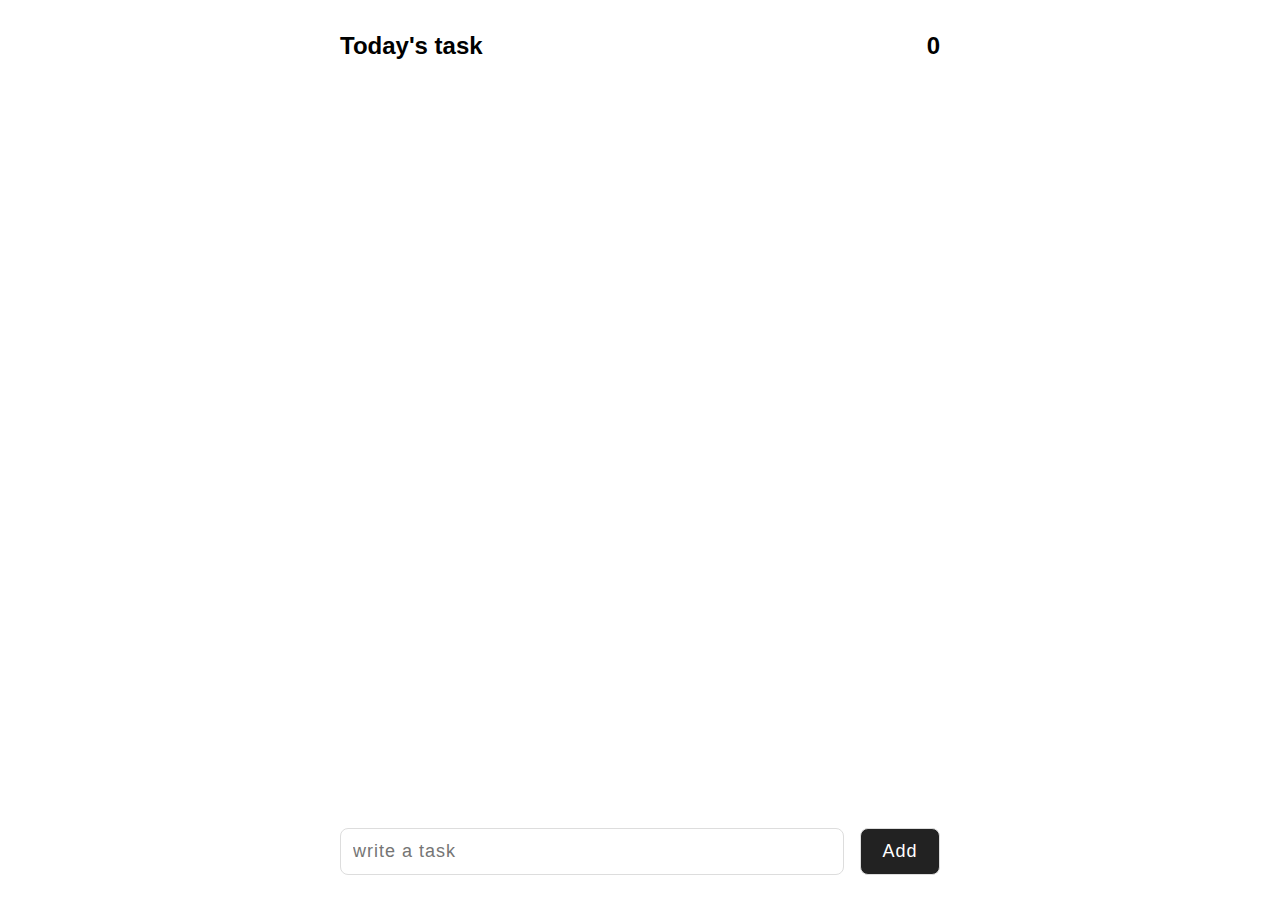
<file: index.htm>
<!DOCTYPE html>
<html lang="en">
<head>
    <meta charset="UTF-8">
    <meta name="viewport" content="width=device-width, initial-scale=1.0">
    <title>To-do App</title>
    <meta name="mobile-web-app-capable" content="yes">
    <meta name="theme-color" content="#fff">
    <link rel="shortcut icon" type="image/png" href="favicon.png">
    <link rel="apple-touch-icon" href="favicon.png">
    <link rel="stylesheet" href="style.css">
    <link href='https://unpkg.com/boxicons@2.1.4/css/boxicons.min.css' rel='stylesheet'>
</head>
<body>
    <div class="frame">
        <div class="heading">
            Today's task
            <span id="listCount">0</span>
        </div>
        <div class="list"></div>
        <form class="bottomBar" onsubmit="addItem(event)">
            <input type="text" id="text" placeholder="write a task" required>
            <button>Add</button>
        </form>
    </div>
    
    <script src="todo.js"></script>
</body>
</html>
</file>
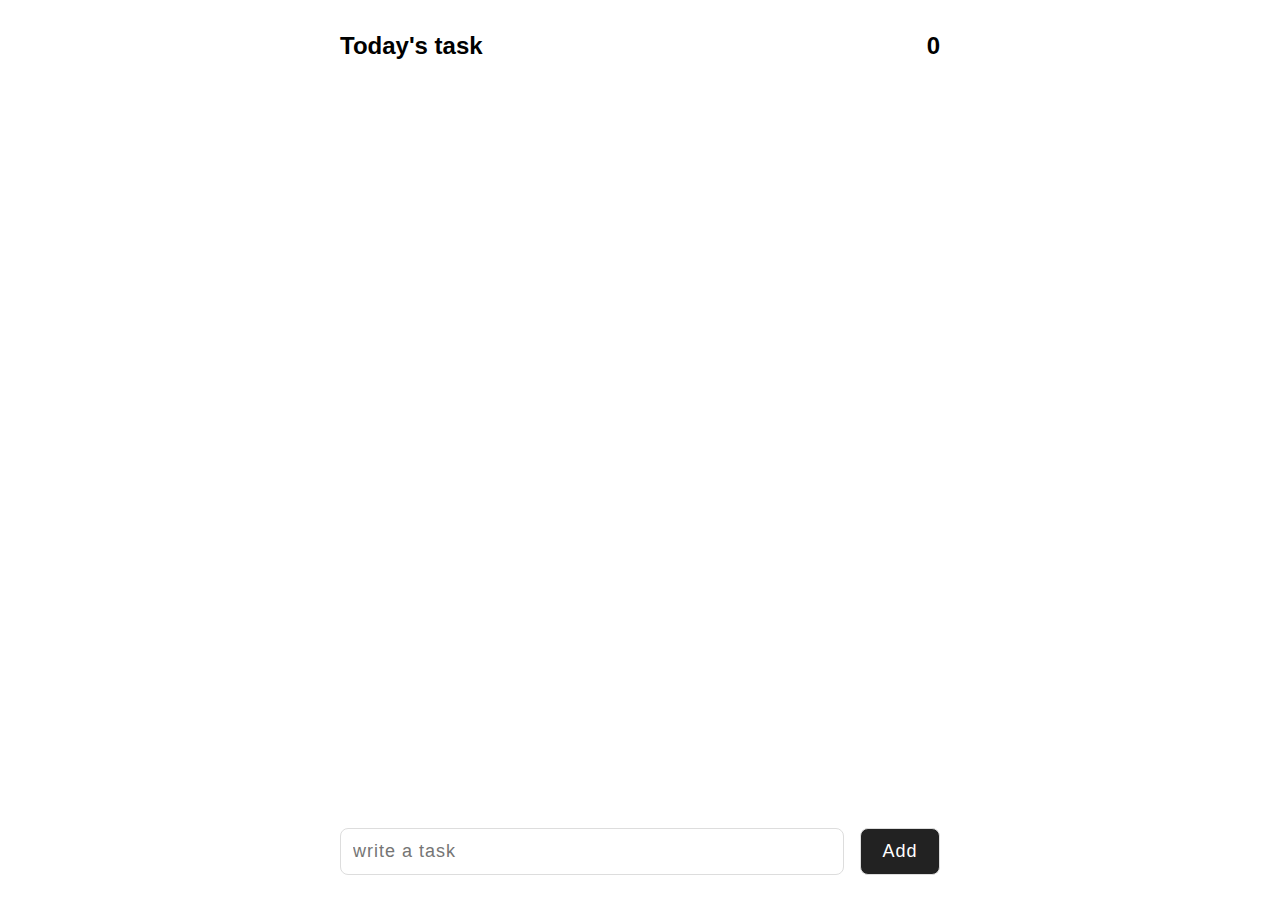
<file: todo.htm>
<!DOCTYPE html>
<html lang="en">
<head>
    <meta charset="UTF-8">
    <meta name="viewport" content="width=device-width, initial-scale=1.0">
    <title>Document</title>
    <meta name="mobile-web-app-capable" content="yes">
    <link rel="stylesheet" href="style.css">
    <link href='https://unpkg.com/boxicons@2.1.4/css/boxicons.min.css' rel='stylesheet'>
</head>
<body>
    <div class="frame">
        <div class="heading">
            Today's task
            <span id="listCount">0</span>
        </div>
        <div class="list"></div>
        <form class="bottomBar" onsubmit="addItem(event)">
            <input type="text" id="text" placeholder="write a task" required>
            <button>Add</button>
        </form>
    </div>
    <script src="todo.js"></script>
</body>
</html>
</file>
<file: style.css>
*{
    box-sizing: border-box;
    padding: 0;
    margin: 0;
    font-family: Arial, Helvetica, sans-serif;
}

body {
    background-color: #fff;
    padding: 16px;
    display: grid;
    place-items: center;
    min-height: 100vh;
}

.frame {
    display: grid;
    grid-template-rows: max-content calc(100vh - 180px) max-content;
    gap: 16px;
    height: 100%;
    width: min(600px, 100%);
}

.frame .heading {
    font-size: 24px;
    font-weight: bold;
    margin: 16px 0 16px 0;
    display: flex;
    justify-content: space-between;
}

.frame .bottomBar{
    display: grid;
    grid-template-columns: auto max-content;
    gap: 16px;
    align-items: center;
}

.list {
    overflow-y: auto;
    display: grid;
    align-content: start;
    gap: 16px;
}

.list-item {
    display: grid;
    grid-template-columns: max-content auto max-content;
    background-color: white;
    border-radius: 8px;
    border: 1px solid #ddd;
    align-items: stretch;
}

.list-item.opened {
    align-items: start;
}

.list-item.opened .text{
    white-space: pre-wrap;
}

.icon {
    width: 50px;
    aspect-ratio: 1;
    display: grid;
    place-items: center;
}

.state{
    font-size: 30px;
    color: #222;
}

.delBtn {
    font-size: 24px;
    color: tomato;
}

.list-item input{
    appearance: none;
    width: 20px;
    aspect-ratio: 1;
    border-radius: 4px;
}

.state.checked{
    color: rgb(102, 175, 102);
}

.list-item:has(.checked) .text{
    text-decoration: line-through;
    text-decoration-color: tomato;
    color: #555;
}

.list-item .text{
    font-size: 20px;
    line-height: 2.5;
    vertical-align: middle;
    white-space: nowrap;
    overflow: hidden;
    text-overflow: ellipsis;
    cursor: pointer;
}

form :is(input, button){
    padding: 12px;
    width: 100%;
    outline: transparent;
    border: 1px solid #ddd;
    background-color: white;
    border-radius: 8px;
    font-size: 18px;
    letter-spacing: 1px;
}

form button{
    background-color: #222;
    color: white;
    width: 80px;
}

form button:active{
    background-color: #555;
}
</file>
